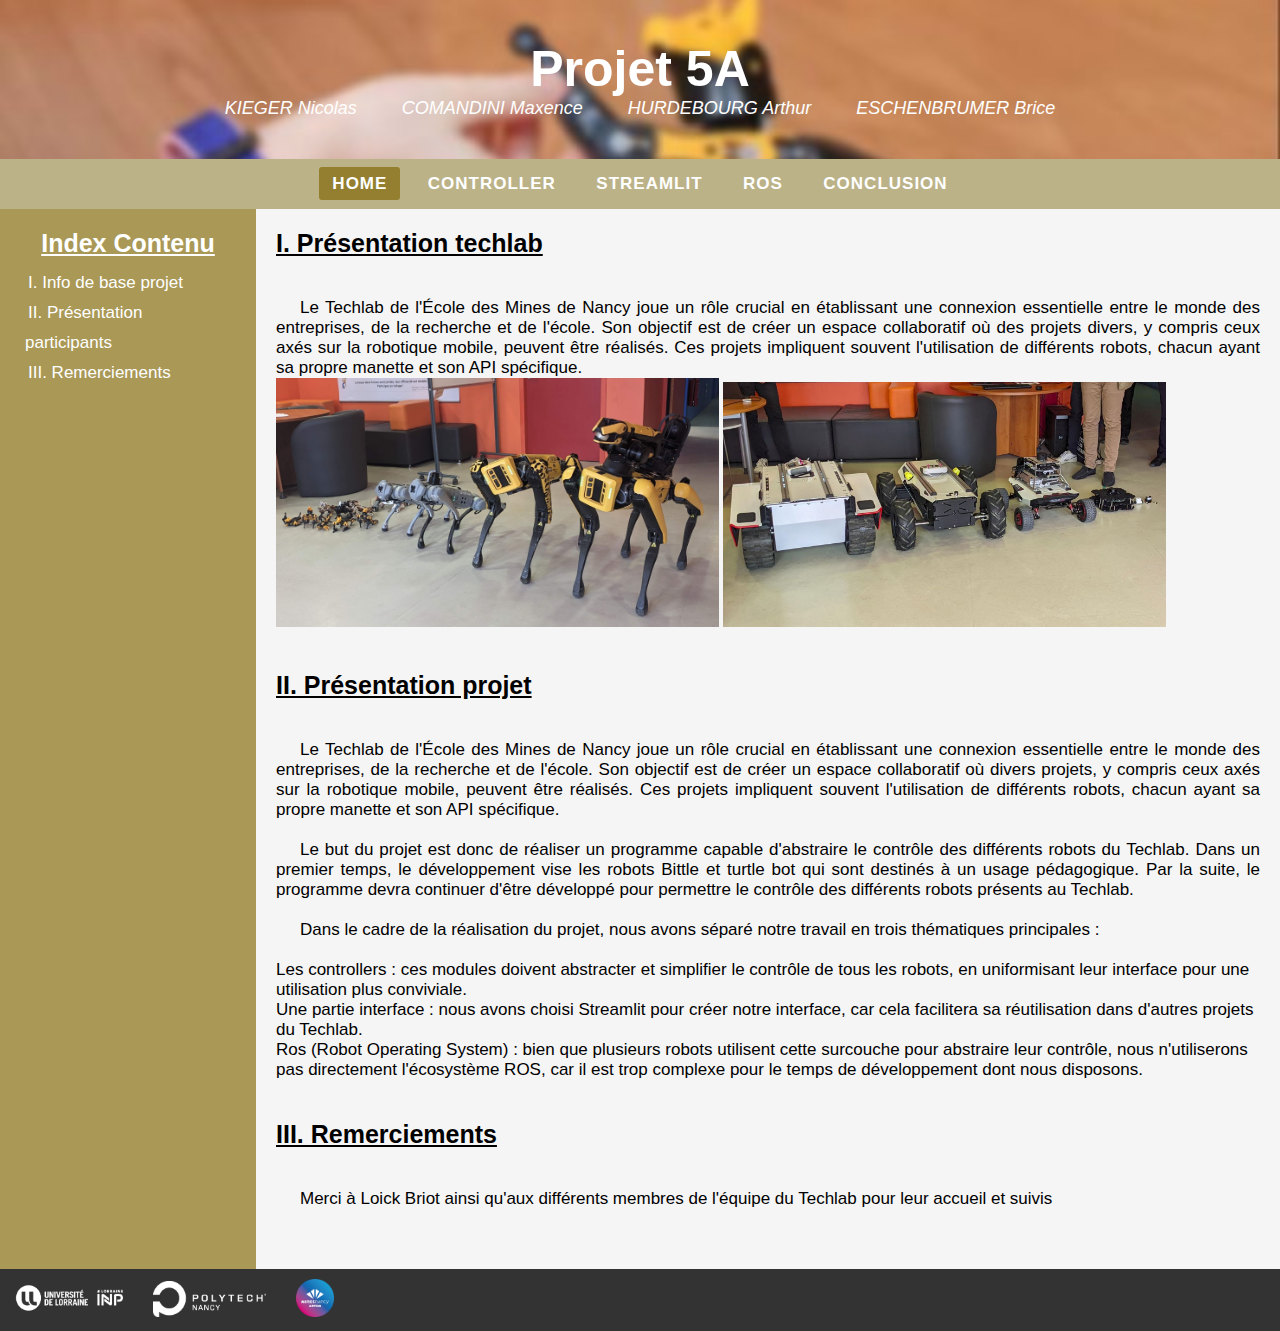
<file: index.html>
<!DOCTYPE html>
<html lang="fr">
<head>
    <meta charset="UTF-8">
    <title>Projet 5A</title>
    <meta name="viewport" content="width=device-width, initial-scale=1.0">
    <link rel="stylesheet" type="text/css" href="style.css"/>
    <link rel="icon" type="image/png" href="image/icone_page.png" />
</head>
<body>

    <header>
            <h1>Projet 5A</h1>

                <ul>
                    <li> KIEGER Nicolas</li>
                    <li> COMANDINI Maxence </li>
                    <li> HURDEBOURG Arthur </li>
                    <li> ESCHENBRUMER Brice </li>
                </ul>  
        <!-- <img class = "image" src="image/kebab-maxi.jpg" /> -->
        
    </header>

    <nav>
        <ul>
            <li><a class="active" href="index.html">Home</a></li>
            <li><a href="controller.html">Controller</a></li>
            <li><a href="streamlit.html">Streamlit</a></li>
            <li><a href="ros.html">ROS</a></li>
            <li><a href="conclusion.html">Conclusion</a></li>
        </ul>
    </nav>

    <section id="contenu-wrapper">
        <div id="index-contenu">
            <h2>Index Contenu</h2>
            <ul>
                <li><a href="#section1">I. Info de base projet</a></li>
                <li><a href="#section2">II. Présentation participants</a></li>
                <li><a href="#section3">III. Remerciements</a></li>
            </ul>
        </div>

        <div id="contenu">
            <div id="section1">
                <h2>I. Présentation techlab</h2>
                <p style='margin-left:18.0pt'><o:p>&nbsp;</o:p></p>
                <p style='margin-left:18.0pt'><o:p>&nbsp;</o:p></p>
                <p style='text-align:justify;text-indent:18.0pt'> Le Techlab de l'École des Mines de Nancy joue un rôle crucial en établissant une connexion essentielle entre le monde des entreprises, de la recherche et de l'école. Son objectif est de créer un espace collaboratif où des projets divers, y compris ceux axés sur la robotique mobile, peuvent être réalisés. Ces projets impliquent souvent l'utilisation de différents robots, chacun ayant sa propre manette et son API spécifique.
</p>
<style>
  .image_screen {
    display: inline-block;
    width: 45%; /* Vous pouvez ajuster la largeur selon vos besoins */
    height: auto;
</style>

<img class="image_screen" src="image/robots.jpg" />
<img class="image_screen" src="image/robots2.jpg" />

                <p style='margin-left:18.0pt'><o:p>&nbsp;</o:p></p>
                <p style='margin-left:18.0pt'><o:p>&nbsp;</o:p></p>
            </div>
            <div id="section2">
                <h2>II. Présentation projet</h2>
                <p style='margin-left:18.0pt'><o:p>&nbsp;</o:p></p>
                <p style='margin-left:18.0pt'><o:p>&nbsp;</o:p></p>
                <p style='text-align:justify;text-indent:18.0pt'> Le Techlab de l'École des Mines de Nancy joue un rôle crucial en établissant une connexion essentielle entre le monde des entreprises, de la recherche et de l'école. Son objectif est de créer un espace collaboratif où divers projets, y compris ceux axés sur la robotique mobile, peuvent être réalisés. Ces projets impliquent souvent l'utilisation de différents robots, chacun ayant sa propre manette et son API spécifique.</p>
<p style='margin-left:18.0pt'><o:p>&nbsp;</o:p></p>
<p style='text-align:justify;text-indent:18.0pt'>Le but du projet est donc de réaliser un programme capable d'abstraire le contrôle des différents robots du Techlab. Dans un premier temps, le développement vise les robots Bittle et turtle bot qui sont destinés à un usage pédagogique. Par la suite, le programme devra continuer d'être développé pour permettre le contrôle des différents robots présents au Techlab.</p>
<p style='margin-left:18.0pt'><o:p>&nbsp;</o:p></p>
<p style='text-align:justify;text-indent:18.0pt'>Dans le cadre de la réalisation du projet, nous avons séparé notre travail en trois thématiques principales :</p>
<p style='margin-left:18.0pt'><o:p>&nbsp;</o:p></p>
<ul>
  <li><p>Les controllers : ces modules doivent abstracter et simplifier le contrôle de tous les robots, en uniformisant leur interface pour une utilisation plus conviviale.</p></li>
  <li><p>Une partie interface : nous avons choisi Streamlit pour créer notre interface, car cela facilitera sa réutilisation dans d'autres projets du Techlab.</p></li>
  <li><p>Ros (Robot Operating System) : bien que plusieurs robots utilisent cette surcouche pour abstraire leur contrôle, nous n'utiliserons pas directement l'écosystème ROS, car il est trop complexe pour le temps de développement dont nous disposons.</p></li>
</ul>
            <p style='margin-left:18.0pt'><o:p>&nbsp;</o:p></p>
                <p style='margin-left:18.0pt'><o:p>&nbsp;</o:p></p>
            </div>
            <div id="section3">
                <h2>III. Remerciements</h2>
                <p style='margin-left:18.0pt'><o:p>&nbsp;</o:p></p>
                <p style='margin-left:18.0pt'><o:p>&nbsp;</o:p></p>
                <p style='text-align:justify;text-indent:18.0pt'> Merci à Loick Briot ainsi qu'aux différents membres de l'équipe du Techlab pour leur accueil et suivis</p>
                <p style='margin-left:18.0pt'><o:p>&nbsp;</o:p></p>
                <p style='margin-left:18.0pt'><o:p>&nbsp;</o:p></p>
            </div>
        </div>
    </section>

    <footer>
        <!-- Insérez vos logos ici -->
        <img class = "logo_UL" src="image/logo_UL.png" />
        <img class = "logo_polytech" src="image/logo_polytech.png" />
        <img class = "logo_mines" src="image/logo_mines_nancy.png" />
    </footer>

</body>
</html>
</file>
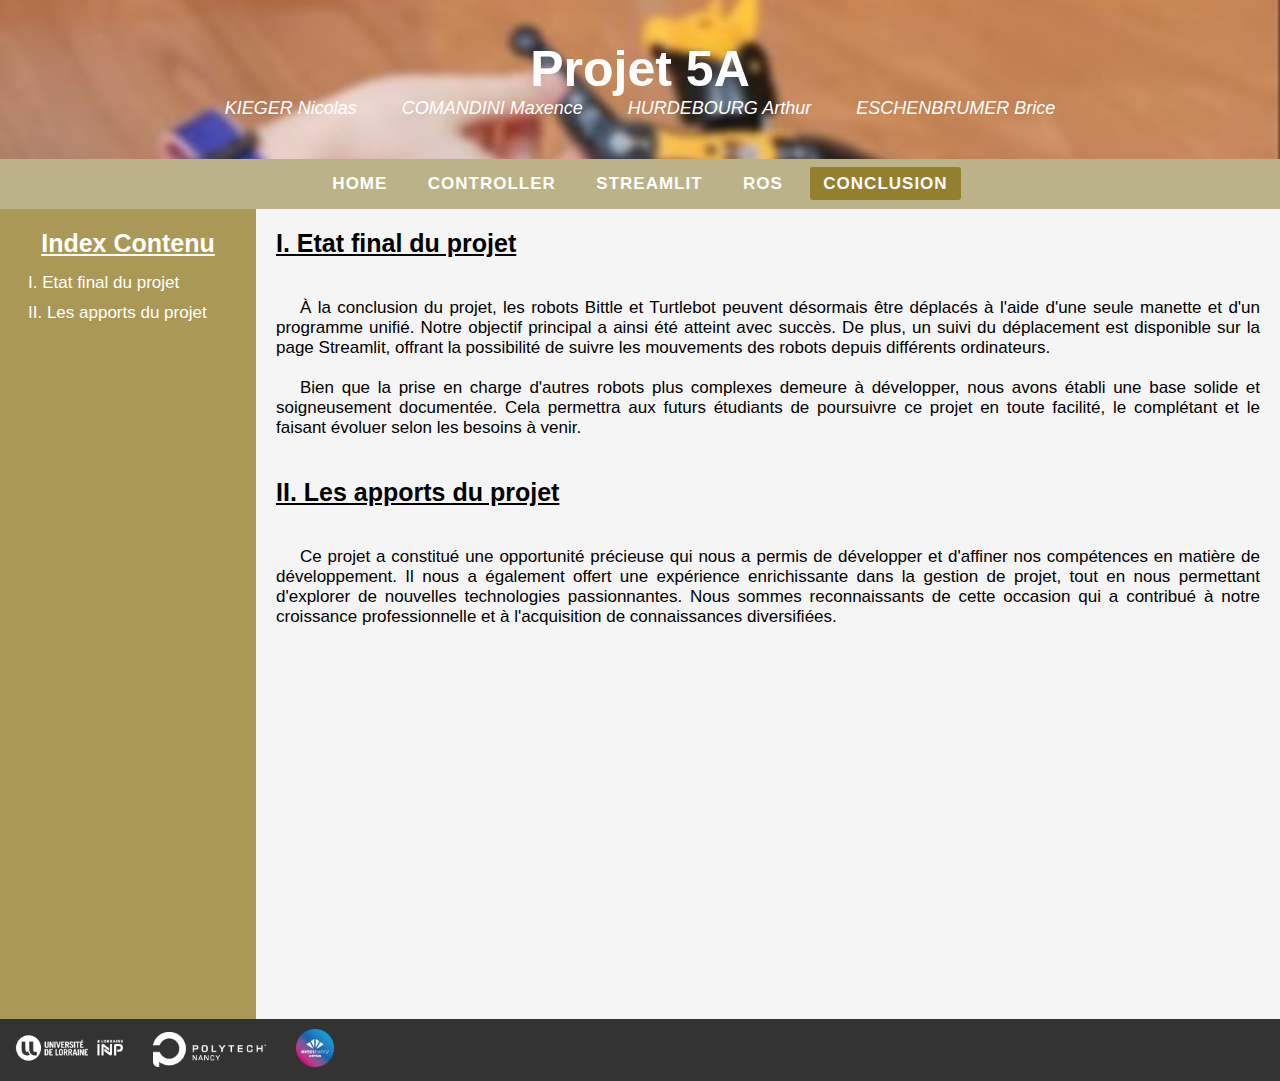
<file: conclusion.html>
<!DOCTYPE html>
<html lang="fr">
<head>
    <meta charset="UTF-8">
    <title>Projet 5A</title>
    <meta name="viewport" content="width=device-width, initial-scale=1.0">
    <link rel="stylesheet" type="text/css" href="style.css"/>
    <link rel="icon" type="image/png" href="image/icone_page.png" />
</head>
<body>

    <header>
            <h1>Projet 5A</h1>

                <ul>
                    <li> KIEGER Nicolas</li>
                    <li> COMANDINI Maxence </li>
                    <li> HURDEBOURG Arthur </li>
                    <li> ESCHENBRUMER Brice </li>
                </ul>  
        <!-- <img class = "image" src="image/kebab-maxi.jpg" /> -->
        
    </header>

    <nav>
        <ul>
            <li><a  href="index.html">Home</a></li>
            <li><a href="controller.html">Controller</a></li>
            <li><a href="streamlit.html">Streamlit</a></li>
            <li><a href="ros.html">ROS</a></li>
            <li><a class="active" href="conclusion.html">Conclusion</a></li>
        </ul>
    </nav>

    <section id="contenu-wrapper">
        <div id="index-contenu">
            <h2>Index Contenu</h2>
            <ul>
                <li><a href="#section1">I. Etat final du projet</a></li>
                <li><a href="#section2">II. Les apports du projet</a></li>
                
            </ul>
        </div>

        <div id="contenu">
            <div id="section1">
                <h2>I. Etat final du projet</h2>
                <p style='margin-left:18.0pt'><o:p>&nbsp;</o:p></p>
                <p style='margin-left:18.0pt'><o:p>&nbsp;</o:p></p>
                <p style='text-align:justify;text-indent:18.0pt'>  À la conclusion du projet, les robots Bittle et Turtlebot peuvent désormais être déplacés à l'aide d'une seule manette et d'un programme unifié. Notre objectif principal a ainsi été atteint avec succès. De plus, un suivi du déplacement est disponible sur la page Streamlit, offrant la possibilité de suivre les mouvements des robots depuis différents ordinateurs.
                </p>
<p style='margin-left:18.0pt'><o:p>&nbsp;</o:p></p>
<p style='text-align:justify;text-indent:18.0pt'>
Bien que la prise en charge d'autres robots plus complexes demeure à développer, nous avons établi une base solide et soigneusement documentée. Cela permettra aux futurs étudiants de poursuivre ce projet en toute facilité, le complétant et le faisant évoluer selon les besoins à venir.

</p>
<p style='margin-left:18.0pt'><o:p>&nbsp;</o:p></p>
                <p style='margin-left:18.0pt'><o:p>&nbsp;</o:p></p>
            </div>
            <div id="section2">
                <h2>II. Les apports du projet</h2>
                <p style='margin-left:18.0pt'><o:p>&nbsp;</o:p></p>
                <p style='margin-left:18.0pt'><o:p>&nbsp;</o:p></p>

                <p style='text-align:justify;text-indent:18.0pt'> Ce projet a constitué une opportunité précieuse qui nous a permis de développer et d'affiner nos compétences en matière de développement. Il nous a également offert une expérience enrichissante dans la gestion de projet, tout en nous permettant d'explorer de nouvelles technologies passionnantes. Nous sommes reconnaissants de cette occasion qui a contribué à notre croissance professionnelle et à l'acquisition de connaissances diversifiées. </p>
                <p style='margin-left:18.0pt'><o:p>&nbsp;</o:p></p>
                <p style='margin-left:18.0pt'><o:p>&nbsp;</o:p></p>
            </div>
            
        </div>
    </section>

    <footer>
        <!-- Insérez vos logos ici -->
        <img class = "logo_UL" src="image/logo_UL.png" />
        <img class = "logo_polytech" src="image/logo_polytech.png" />
        <img class = "logo_mines" src="image/logo_mines_nancy.png" />
    </footer>

</body>
</html>
</file>
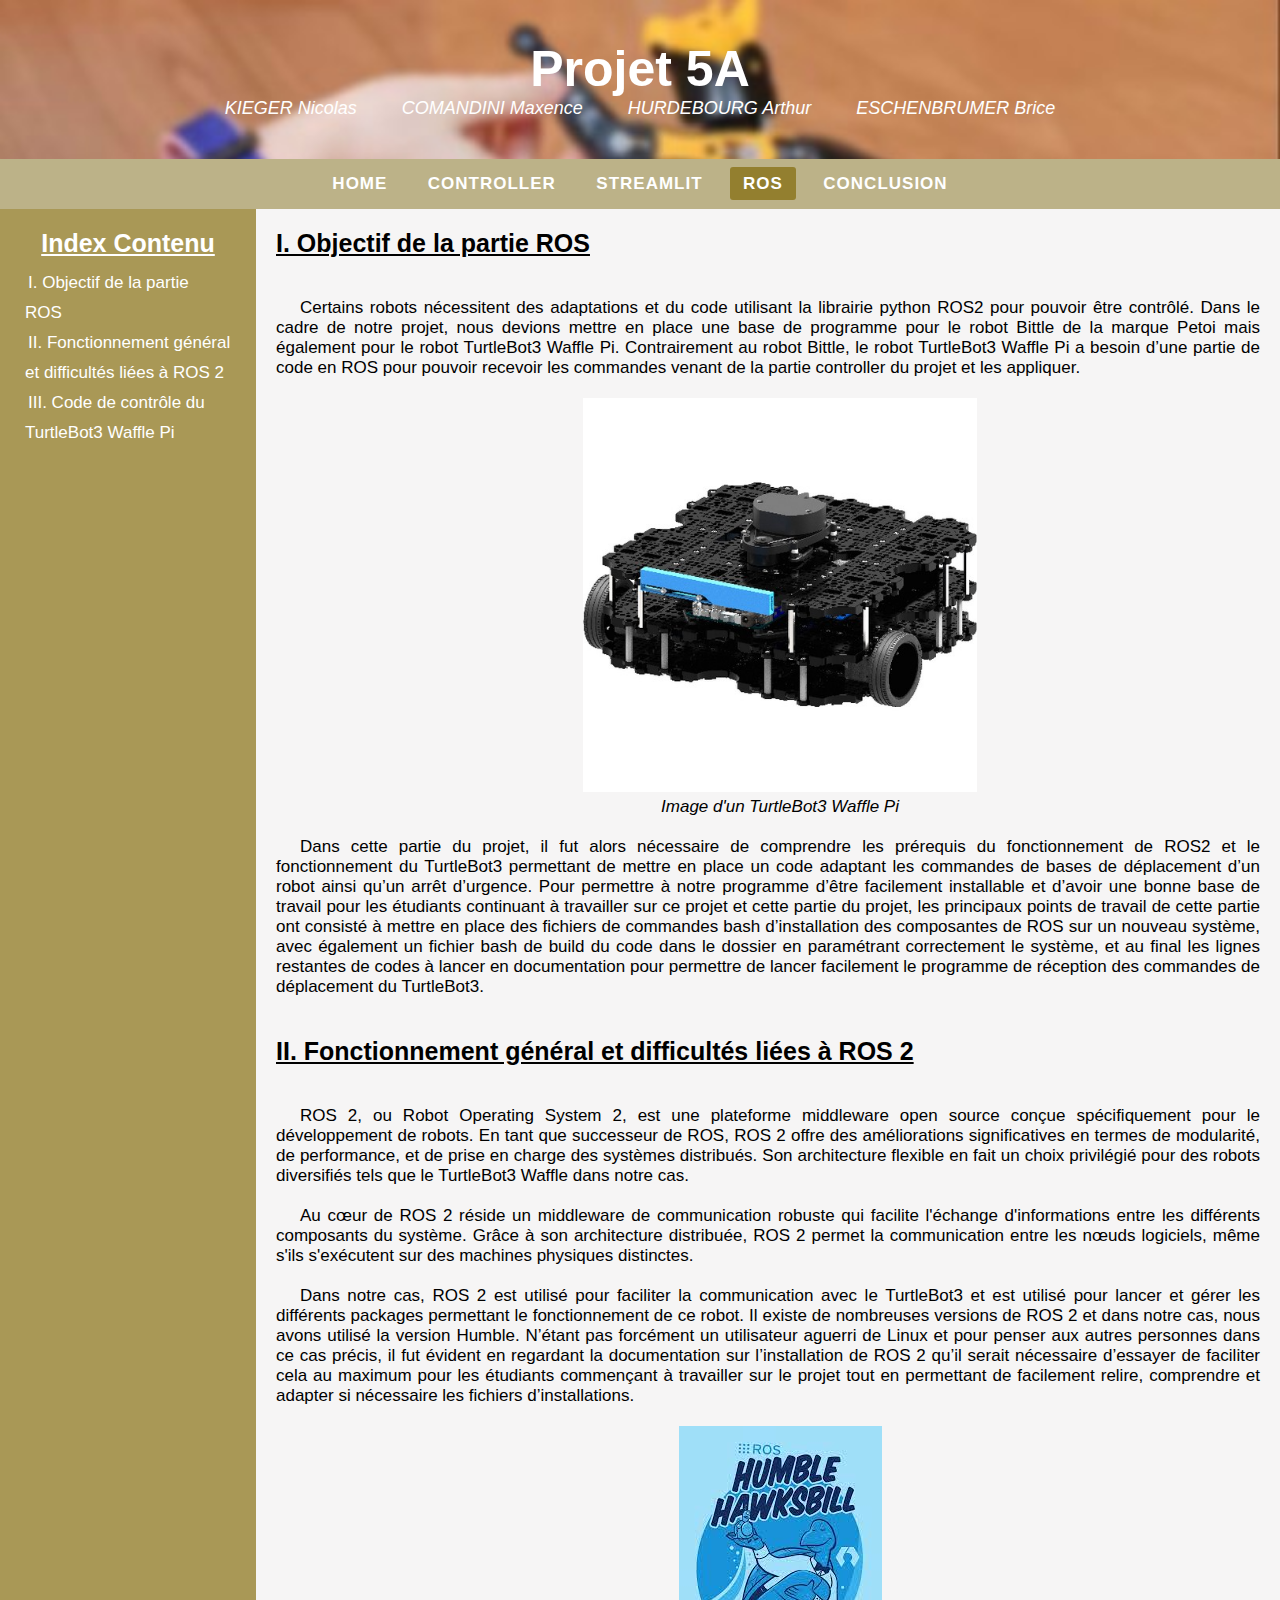
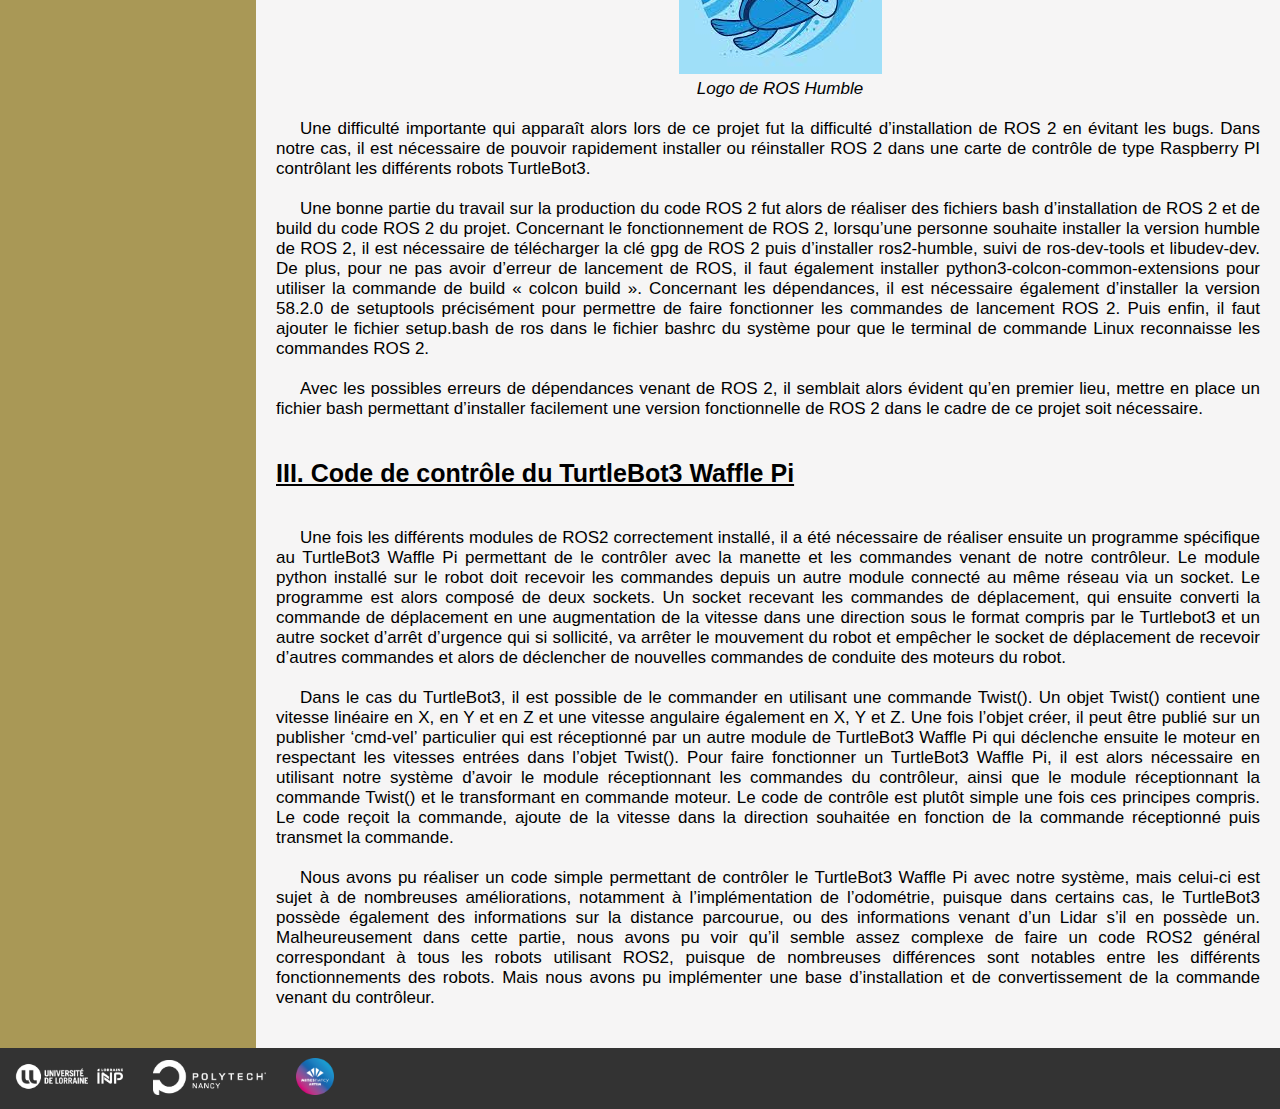
<file: ros.html>
<!DOCTYPE html>
<html lang="fr">
<head>
    <meta charset="UTF-8">
    <title>Projet 5A</title>
    <meta name="viewport" content="width=device-width, initial-scale=1.0">
    <link rel="stylesheet" type="text/css" href="style.css"/>
    <link rel="icon" type="image/png" href="image/icone_page.png" />
</head>
<body>

    <header>
            <h1>Projet 5A</h1>

                <ul>
                    <li> KIEGER Nicolas</li>
                    <li> COMANDINI Maxence </li>
                    <li> HURDEBOURG Arthur </li>
                    <li> ESCHENBRUMER Brice </li>
                </ul>  
        <!-- <img class = "image" src="image/kebab-maxi.jpg" /> -->
        
    </header>

    <nav>
        <ul>
            <li><a href="index.html">Home</a></li>
            <li><a href="controller.html">Controller</a></li>
            <li><a href="streamlit.html">Streamlit</a></li>
            <li><a class="active" href="ros.html">ROS</a></li>
            <li><a href="conclusion.html">Conclusion</a></li>
        </ul>
    </nav>

    <section id="contenu-wrapper">
        <div id="index-contenu">
            <h2>Index Contenu</h2>
            <ul>
                <li><a href="#section1">I. Objectif de la partie ROS</a></li>
                <li><a href="#section2">II. Fonctionnement général et difficultés liées à ROS 2</a></li>
                <li><a href="#section3">III. Code de contrôle du TurtleBot3 Waffle Pi</a></li>
            </ul>
        </div>

        <div id="contenu">
            <div id="section1">
                <h2>I. Objectif de la partie ROS</h2>
                <p style='margin-left:18.0pt'><o:p>&nbsp;</o:p></p>
                <p style='margin-left:18.0pt'><o:p>&nbsp;</o:p></p>
                <p style='text-align:justify;text-indent:18.0pt'>Certains robots nécessitent des adaptations et du code utilisant la librairie python ROS2 pour pouvoir être contrôlé. Dans le cadre de notre projet, nous devions mettre en place une base de programme pour le robot Bittle de la marque Petoi mais également pour le robot TurtleBot3 Waffle Pi. Contrairement au robot Bittle, le robot TurtleBot3 Waffle Pi a besoin d’une partie de code en ROS pour pouvoir recevoir les commandes venant de la partie controller du projet et les appliquer.</p>
                <p style='margin-left:18.0pt'><o:p>&nbsp;</o:p></p>
                <p align=center style='text-align:center;text-indent:18.0pt'> 
                    <img class="image" src="image/ROS_img_1_turtlebot3WafflePi.jpg" />
                </p>
                <p align=center style='text-align:center;text-indent:18.0pt'><i>Image d'un TurtleBot3 Waffle Pi</i></p>
                <p style='margin-left:18.0pt'><o:p>&nbsp;</o:p></p>
                <p style='text-align:justify;text-indent:18.0pt'>Dans cette partie du projet, il fut alors nécessaire de comprendre les prérequis du fonctionnement de ROS2 et le fonctionnement du TurtleBot3 permettant de mettre en place un code adaptant les commandes de bases de déplacement d’un robot ainsi qu’un arrêt d’urgence. Pour permettre à notre programme d’être facilement installable et d’avoir une bonne base de travail pour les étudiants continuant à travailler sur ce projet et cette partie du projet, les principaux points de travail de cette partie ont consisté à mettre en place des fichiers de commandes bash d’installation des composantes de ROS sur un nouveau système, avec également un fichier bash de build du code dans le dossier en paramétrant correctement le système, et au final les lignes restantes de codes à lancer en documentation pour permettre de lancer facilement le programme de réception des commandes de déplacement du TurtleBot3.</p>
                <p style='margin-left:18.0pt'><o:p>&nbsp;</o:p></p>
                <p style='margin-left:18.0pt'><o:p>&nbsp;</o:p></p>
            </div>
            <div id="section2">
                <h2>II. Fonctionnement général et difficultés liées à ROS 2</h2>
                <p style='margin-left:18.0pt'><o:p>&nbsp;</o:p></p>
                <p style='margin-left:18.0pt'><o:p>&nbsp;</o:p></p>
                <p style='text-align:justify;text-indent:18.0pt'>ROS 2, ou Robot Operating System 2, est une plateforme middleware open source conçue spécifiquement pour le développement de robots. En tant que successeur de ROS, ROS 2 offre des améliorations significatives en termes de modularité, de performance, et de prise en charge des systèmes distribués. Son architecture flexible en fait un choix privilégié pour des robots diversifiés tels que le TurtleBot3 Waffle dans notre cas.</p>
                <p style='margin-left:18.0pt'><o:p>&nbsp;</o:p></p>
                <p style='text-align:justify;text-indent:18.0pt'>Au cœur de ROS 2 réside un middleware de communication robuste qui facilite l'échange d'informations entre les différents composants du système. Grâce à son architecture distribuée, ROS 2 permet la communication entre les nœuds logiciels, même s'ils s'exécutent sur des machines physiques distinctes.</p>
                <p style='margin-left:18.0pt'><o:p>&nbsp;</o:p></p>
                <p style='text-align:justify;text-indent:18.0pt'>Dans notre cas, ROS 2 est utilisé pour faciliter la communication avec le TurtleBot3 et est utilisé pour lancer et gérer les différents packages permettant le fonctionnement de ce robot. Il existe de nombreuses versions de ROS 2 et dans notre cas, nous avons utilisé la version Humble. N’étant pas forcément un utilisateur aguerri de Linux et pour penser aux autres personnes dans ce cas précis, il fut évident en regardant la documentation sur l’installation de ROS 2 qu’il serait nécessaire d’essayer de faciliter cela au maximum pour les étudiants commençant à travailler sur le projet tout en permettant de facilement relire, comprendre et adapter si nécessaire les fichiers d’installations.</p>
                <p style='margin-left:18.0pt'><o:p>&nbsp;</o:p></p>
                <p align=center style='text-align:center;text-indent:18.0pt'> 
                    <img class="image" src="image/ROS_img_2_roshumble.jpg" />
                </p>
                <p align=center style='text-align:center;text-indent:18.0pt'><i>Logo de ROS Humble</i></p>
                <p style='margin-left:18.0pt'><o:p>&nbsp;</o:p></p>
                <p style='text-align:justify;text-indent:18.0pt'>Une difficulté importante qui apparaît alors lors de ce projet fut la difficulté d’installation de ROS 2 en évitant les bugs. Dans notre cas, il est nécessaire de pouvoir rapidement installer ou réinstaller ROS 2 dans une carte de contrôle de type Raspberry PI contrôlant les différents robots TurtleBot3.</p>
                <p style='margin-left:18.0pt'><o:p>&nbsp;</o:p></p>
                <p style='text-align:justify;text-indent:18.0pt'>Une bonne partie du travail sur la production du code ROS 2 fut alors de réaliser des fichiers bash d’installation de ROS 2 et de build du code ROS 2 du projet. Concernant le fonctionnement de ROS 2, lorsqu’une personne souhaite installer la version humble de ROS 2, il est nécessaire de télécharger la clé gpg de ROS 2 puis d’installer ros2-humble, suivi de ros-dev-tools et libudev-dev. De plus, pour ne pas avoir d’erreur de lancement de ROS, il faut également installer python3-colcon-common-extensions pour utiliser la commande de build « colcon build ». Concernant les dépendances, il est nécessaire également d’installer la version 58.2.0 de setuptools précisément pour permettre de faire fonctionner les commandes de lancement ROS 2. Puis enfin, il faut ajouter le fichier setup.bash de ros dans le fichier bashrc du système pour que le terminal de commande Linux reconnaisse les commandes ROS 2.</p>
                <p style='margin-left:18.0pt'><o:p>&nbsp;</o:p></p>
                <p style='text-align:justify;text-indent:18.0pt'>Avec les possibles erreurs de dépendances venant de ROS 2, il semblait alors évident qu’en premier lieu, mettre en place un fichier bash permettant d’installer facilement une version fonctionnelle de ROS 2 dans le cadre de ce projet soit nécessaire.</p>
                <p style='margin-left:18.0pt'><o:p>&nbsp;</o:p></p>
                <p style='margin-left:18.0pt'><o:p>&nbsp;</o:p></p>
            </div>
            <div id="section3">
                <h2>III. Code de contrôle du TurtleBot3 Waffle Pi</h2>
                <p style='margin-left:18.0pt'><o:p>&nbsp;</o:p></p>
                <p style='margin-left:18.0pt'><o:p>&nbsp;</o:p></p>
                <p style='text-align:justify;text-indent:18.0pt'>Une fois les différents modules de ROS2 correctement installé, il a été nécessaire de réaliser ensuite un programme spécifique au TurtleBot3 Waffle Pi permettant de le contrôler avec la manette et les commandes venant de notre contrôleur. Le module python installé sur le robot doit recevoir les commandes depuis un autre module connecté au même réseau via un socket. Le programme est alors composé de deux sockets. Un socket recevant les commandes de déplacement, qui ensuite converti la commande de déplacement en une augmentation de la vitesse dans une direction sous le format compris par le Turtlebot3 et un autre socket d’arrêt d’urgence qui si sollicité, va arrêter le mouvement du robot et empêcher le socket de déplacement de recevoir d’autres commandes et alors de déclencher de nouvelles commandes de conduite des moteurs du robot.</p>
                <p style='margin-left:18.0pt'><o:p>&nbsp;</o:p></p>
                <p style='text-align:justify;text-indent:18.0pt'>Dans le cas du TurtleBot3, il est possible de le commander en utilisant une commande Twist(). Un objet Twist() contient une vitesse linéaire en X, en Y et en Z et une vitesse angulaire également en X, Y et Z. Une fois l’objet créer, il peut être publié sur un publisher ‘cmd-vel’ particulier qui est réceptionné par un autre module de TurtleBot3 Waffle Pi qui déclenche ensuite le moteur en respectant les vitesses entrées dans l’objet Twist(). Pour faire fonctionner un TurtleBot3 Waffle Pi, il est alors nécessaire en utilisant notre système d’avoir le module réceptionnant les commandes du contrôleur, ainsi que le module réceptionnant la commande Twist() et le transformant en commande moteur. Le code de contrôle est plutôt simple une fois ces principes compris. Le code reçoit la commande, ajoute de la vitesse dans la direction souhaitée en fonction de la commande réceptionné puis transmet la commande.</p>
                <p style='margin-left:18.0pt'><o:p>&nbsp;</o:p></p>
                <p style='text-align:justify;text-indent:18.0pt'>Nous avons pu réaliser un code simple permettant de contrôler le TurtleBot3 Waffle Pi avec notre système, mais celui-ci est sujet à de nombreuses améliorations, notamment à l’implémentation de l’odométrie, puisque dans certains cas, le TurtleBot3 possède également des informations sur la distance parcourue, ou des informations venant d’un Lidar s’il en possède un. Malheureusement dans cette partie, nous avons pu voir qu’il semble assez complexe de faire un code ROS2 général correspondant à tous les robots utilisant ROS2, puisque de nombreuses différences sont notables entre les différents fonctionnements des robots. Mais nous avons pu implémenter une base d’installation et de convertissement de la commande venant du contrôleur.</p>
                <p style='margin-left:18.0pt'><o:p>&nbsp;</o:p></p>
            </div>
        </div>
    </section>

    <footer>
        <!-- Insérez vos logos ici -->
        <img class = "logo_UL" src="image/logo_UL.png" />
        <img class = "logo_polytech" src="image/logo_polytech.png" />
        <img class = "logo_mines" src="image/logo_mines_nancy.png" />
    </footer>

</body>
</html>
</file>
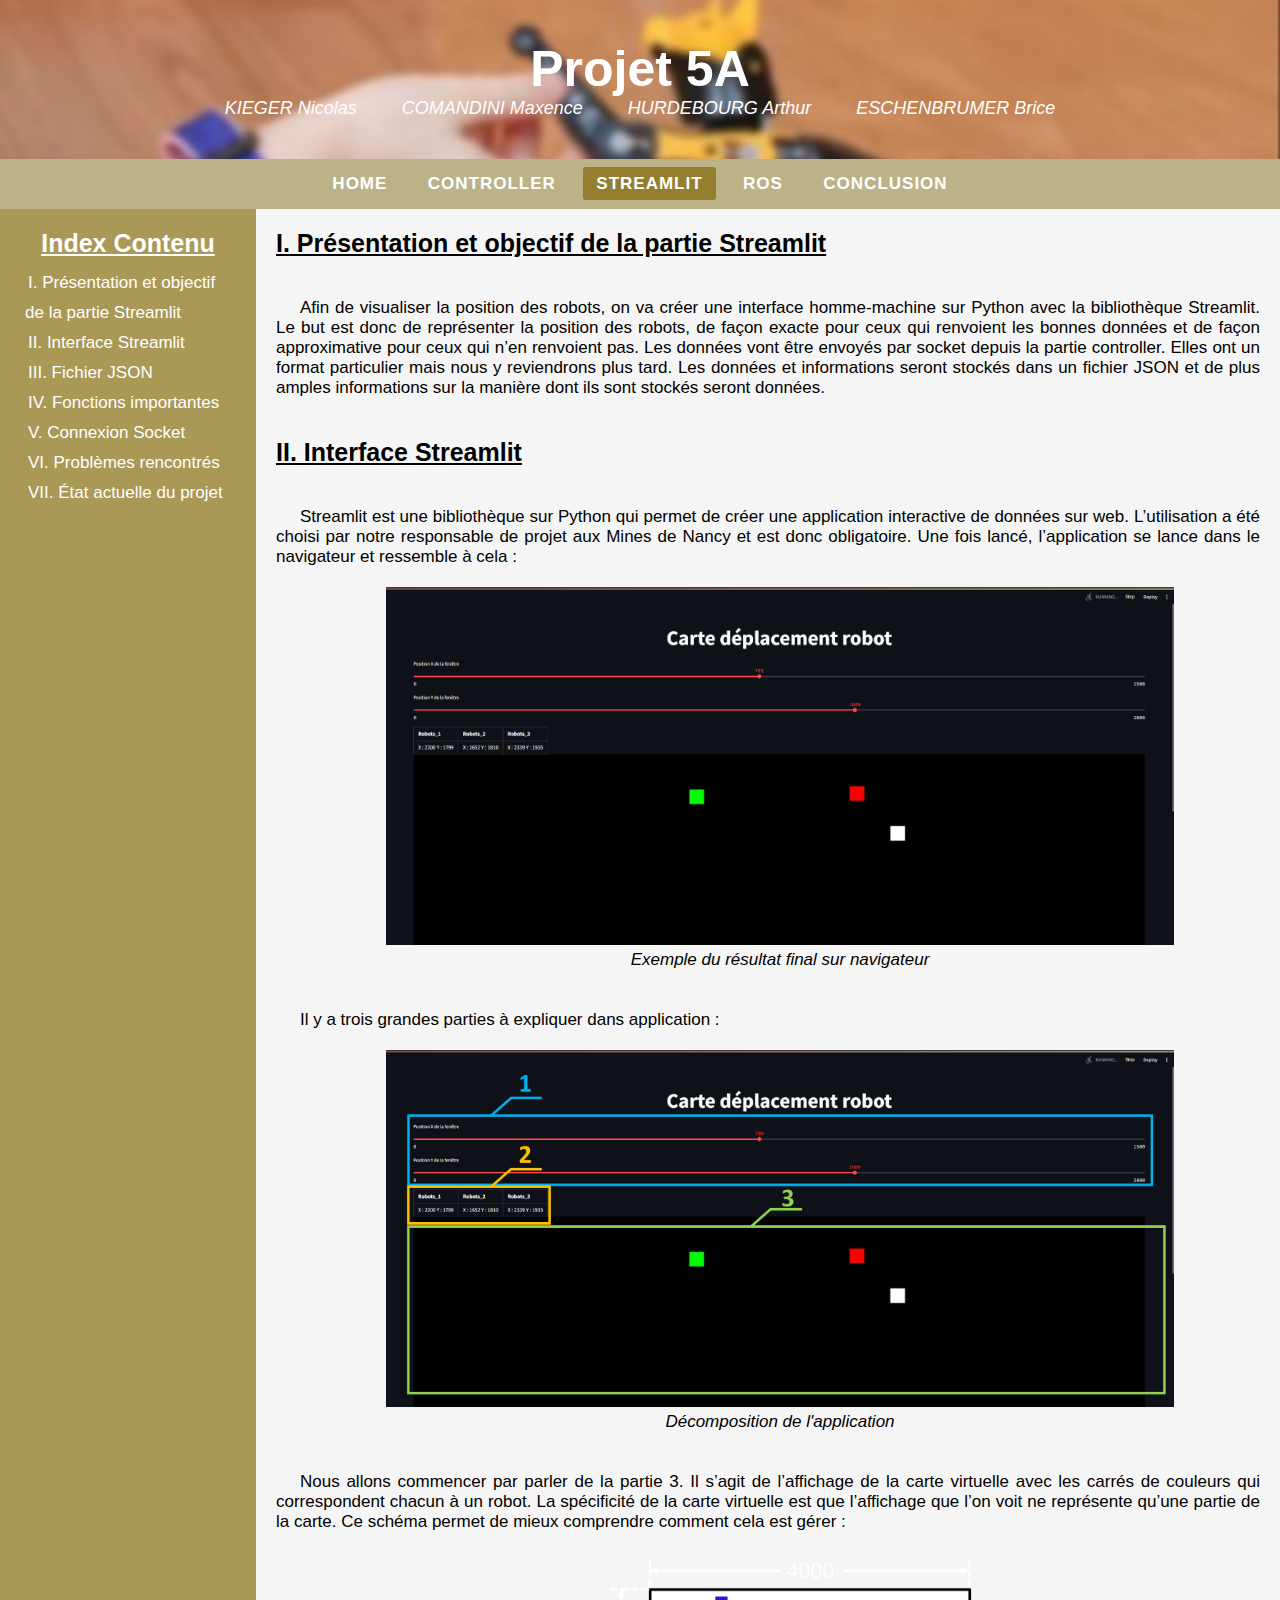
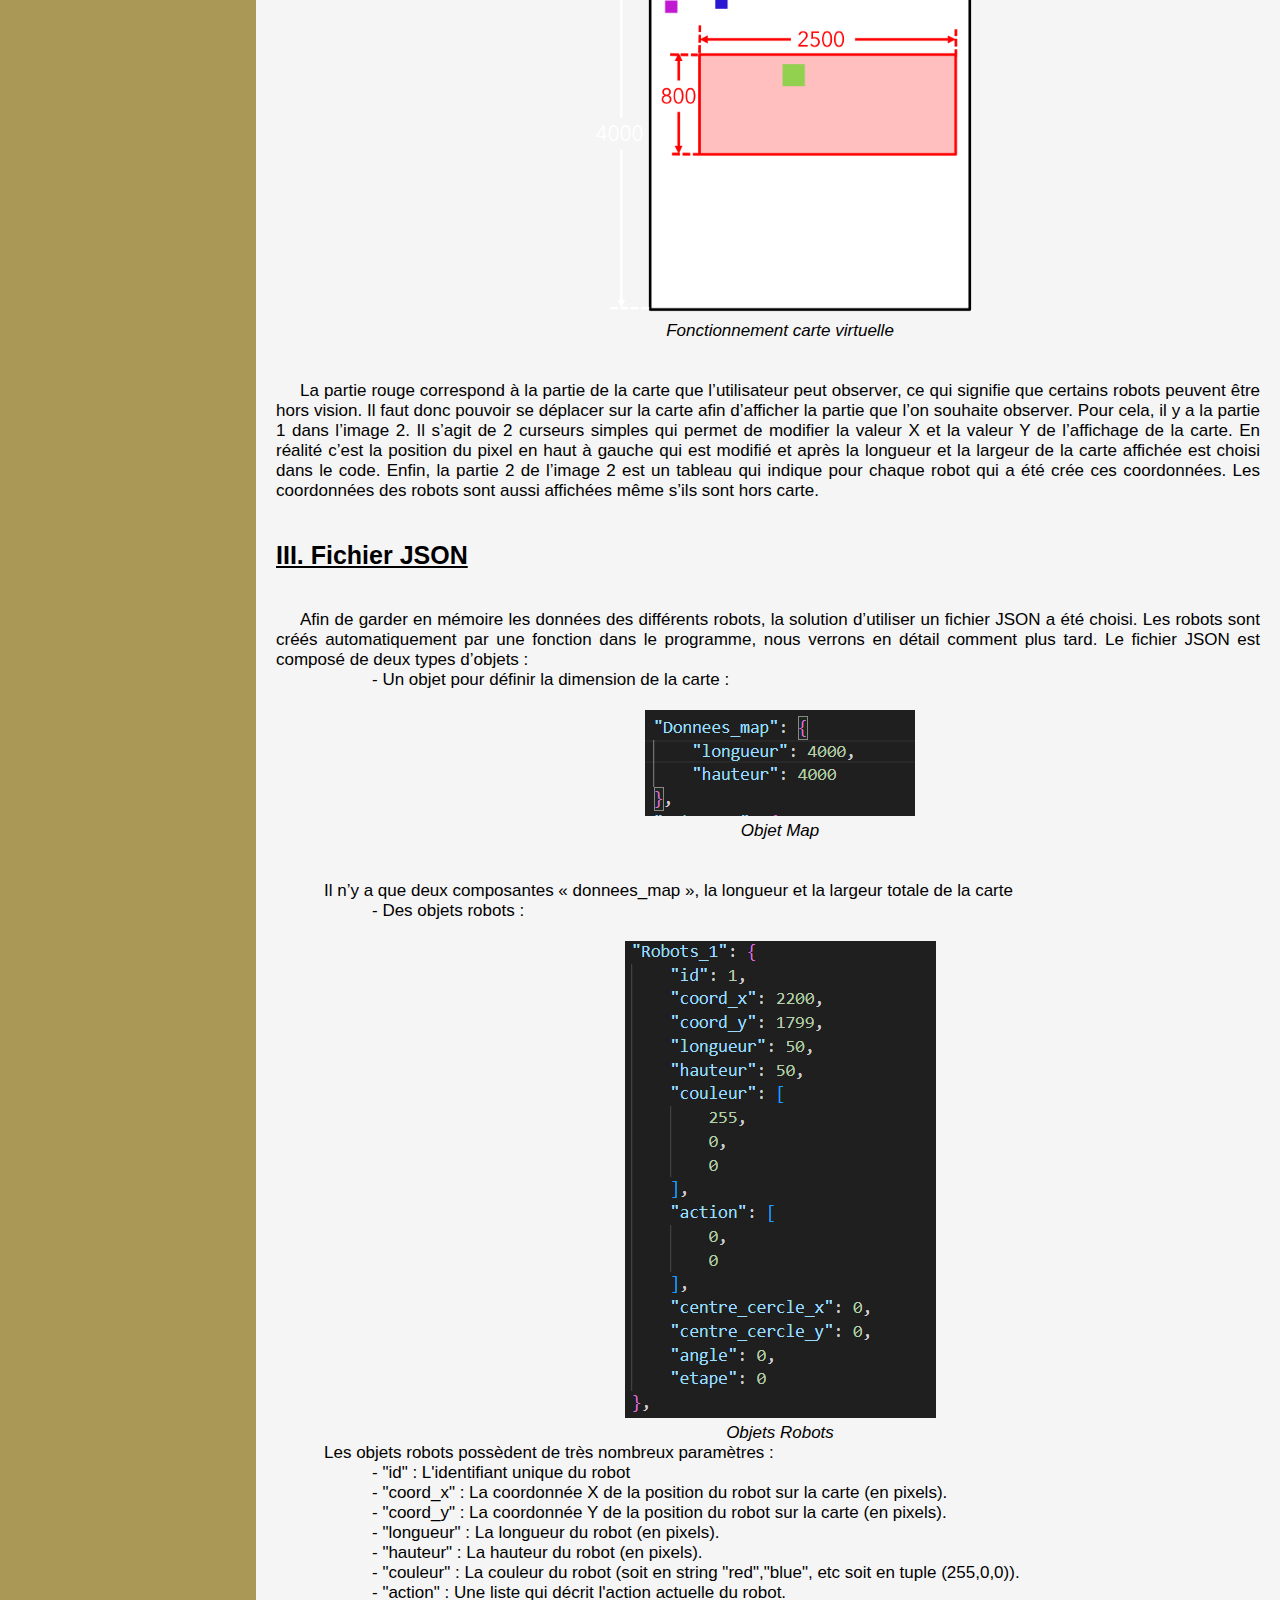
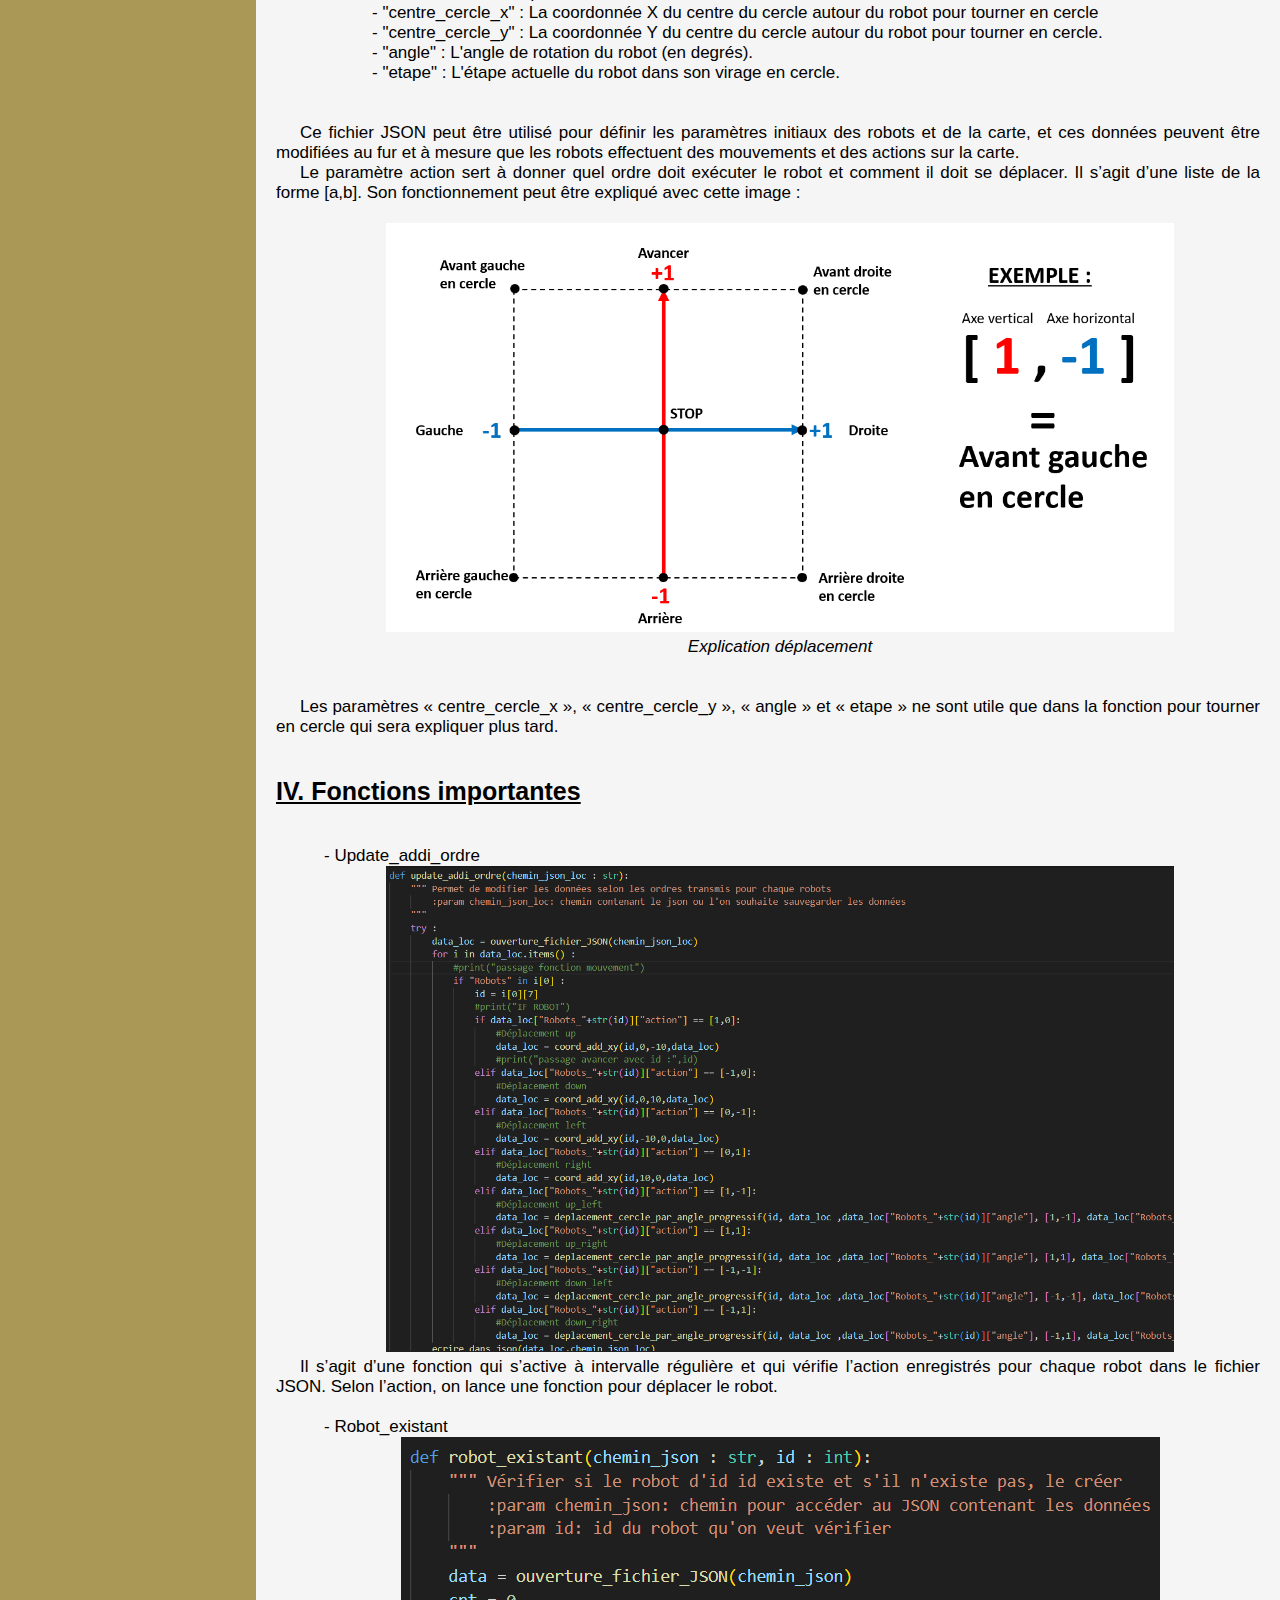
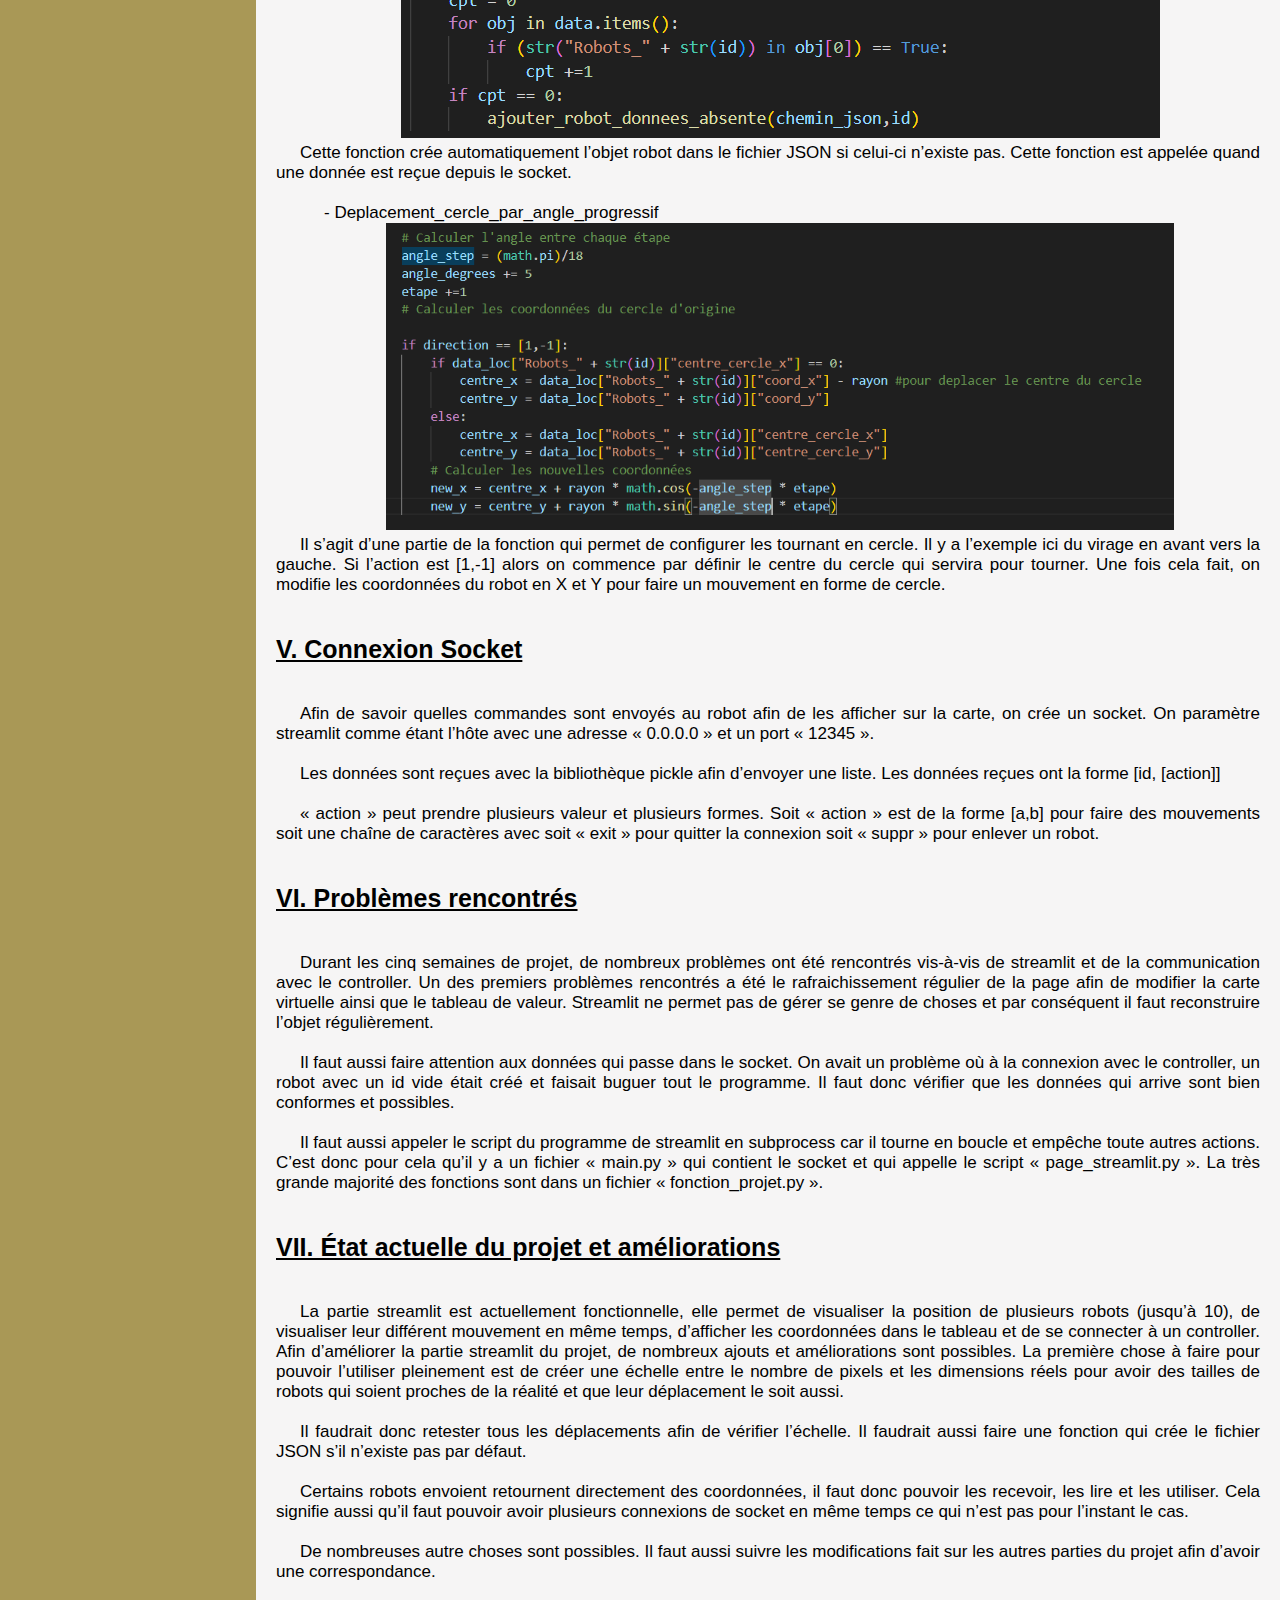
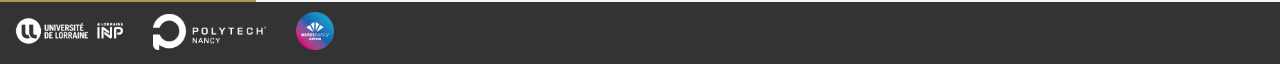
<file: streamlit.html>
<!DOCTYPE html>
<html lang="fr">
<head>
    <meta charset="UTF-8">
    <title>Projet 5A</title>
    <meta name="viewport" content="width=device-width, initial-scale=1.0">
    <link rel="stylesheet" type="text/css" href="style.css"/>
    <link rel="icon" type="image/png" href="image/icone_page.png" />
</head>
<body>

    <header>
            <h1>Projet 5A</h1>

                <ul>
                    <li> KIEGER Nicolas</li>
                    <li> COMANDINI Maxence </li>
                    <li> HURDEBOURG Arthur </li>
                    <li> ESCHENBRUMER Brice </li>
                </ul>  
        <!-- <img class = "image" src="image/kebab-maxi.jpg" /> -->
        
    </header>

    <nav>
        <ul>
            <li><a  href="index.html">Home</a></li>
            <li><a href="controller.html">Controller</a></li>
            <li><a class="active" href="streamlit.html">Streamlit</a></li>
            <li><a href="ros.html">ROS</a></li>
            <li><a href="conclusion.html">Conclusion</a></li>
        </ul>
    </nav>

    <section id="contenu-wrapper">
        <div id="index-contenu">
            <h2>Index Contenu</h2>
            <ul>
                <li><a href="#section1">I. Présentation et objectif de la partie Streamlit</a></li>
                <li><a href="#section2">II. Interface Streamlit</a></li>
                <li><a href="#section3">III. Fichier JSON</a></li>
                <li><a href="#section4">IV. Fonctions importantes</a></li>
                <li><a href="#section5">V. Connexion Socket</a></li>
                <li><a href="#section6">VI. Problèmes rencontrés</a></li>
                <li><a href="#section7">VII. État actuelle du projet</a></li>
            </ul>
        </div>

        <div id="contenu">
            <div id="section1">
                <h2>I. Présentation et objectif de la partie Streamlit</h2>
                <p style='margin-left:18.0pt'><o:p>&nbsp;</o:p></p>
                <p style='margin-left:18.0pt'><o:p>&nbsp;</o:p></p>
                <p style='text-align:justify;text-indent:18.0pt'>
                    Afin de visualiser la position des robots, on va créer une interface homme-machine sur Python avec la bibliothèque Streamlit. Le but est donc de représenter la position des robots, de façon exacte pour ceux qui renvoient les bonnes données et de façon approximative pour ceux qui n’en renvoient pas.
                    Les données vont être envoyés par socket depuis la partie controller. Elles ont un format particulier mais nous y reviendrons plus tard. Les données et informations seront stockés dans un fichier JSON et de plus amples informations sur la manière dont ils sont stockés seront données.                    
                </p>
                <p style='margin-left:18.0pt'><o:p>&nbsp;</o:p></p>
                <p style='margin-left:18.0pt'><o:p>&nbsp;</o:p></p>
            
            </div>
            <div id="section2">
                <h2>II. Interface Streamlit</h2>
                <p style='margin-left:18.0pt'><o:p>&nbsp;</o:p></p>
                <p style='margin-left:18.0pt'><o:p>&nbsp;</o:p></p>
                <p style='text-align:justify;text-indent:18.0pt'>
                    Streamlit est une bibliothèque sur Python qui permet de créer une application interactive de données sur web. L’utilisation a été choisi par notre responsable de projet aux Mines de Nancy et est donc obligatoire. Une fois lancé, l’application se lance dans le navigateur et ressemble à cela :    
                </p>
                <p style='margin-left:18.0pt'><o:p>&nbsp;</o:p></p>
                <p align=center style='text-align:center;text-indent:18.0pt'> 
                    <img class="image_screen" src="image/streamlit/img_1.png" />
                </p>
                <p align=center style='text-align:center;text-indent:18.0pt'><i>Exemple du résultat final sur navigateur</i></p>
                <p style='margin-left:18.0pt'><o:p>&nbsp;</o:p></p>
                <p style='margin-left:18.0pt'><o:p>&nbsp;</o:p></p>
                <p style='text-align:justify;text-indent:18.0pt'>
                    Il y a trois grandes parties à expliquer dans application :
                </p>
                <p style='margin-left:18.0pt'><o:p>&nbsp;</o:p></p>
                <p align=center style='text-align:center;text-indent:18.0pt'> 
                    <img class="image_screen" src="image/streamlit/img_2.png"/>
                </p>
                <p align=center style='text-align:center;text-indent:18.0pt'><i>Décomposition de l'application</i></p>

                <p style='margin-left:18.0pt'><o:p>&nbsp;</o:p></p>
                <p style='margin-left:18.0pt'><o:p>&nbsp;</o:p></p>
                <p style='text-align:justify;text-indent:18.0pt'>
                    Nous allons commencer par parler de la partie 3. Il s’agit de l’affichage de la carte virtuelle avec les carrés de couleurs qui correspondent chacun à un robot. La spécificité de la carte virtuelle est que l’affichage que l’on voit ne représente qu’une partie de la carte. Ce schéma permet de mieux comprendre comment cela est gérer :
                </p>
                <p style='margin-left:18.0pt'><o:p>&nbsp;</o:p></p>
                <p align=center style='text-align:center;text-indent:18.0pt'> 
                    <img class="image" src="image/streamlit/img_3.png"/>
                </p>
                <p align=center style='text-align:center;text-indent:18.0pt'><i>Fonctionnement carte virtuelle</i></p>
                
                <p style='margin-left:18.0pt'><o:p>&nbsp;</o:p></p>
                <p style='margin-left:18.0pt'><o:p>&nbsp;</o:p></p>
                <p style='text-align:justify;text-indent:18.0pt'>
                    La partie rouge correspond à la partie de la carte que l’utilisateur peut observer, ce qui signifie que certains robots peuvent être hors vision. Il faut donc pouvoir se déplacer sur la carte afin d’afficher la partie que l’on souhaite observer.
Pour cela, il y a la partie 1 dans l’image 2. Il s’agit de 2 curseurs simples qui permet de modifier la valeur X et la valeur Y de l’affichage de la carte. En réalité c’est la position du pixel en haut à gauche qui est modifié et après la longueur et la largeur de la carte affichée est choisi dans le code.
Enfin, la partie 2 de l’image 2 est un tableau qui indique pour chaque robot qui a été crée ces coordonnées. Les coordonnées des robots sont aussi affichées même s’ils sont hors carte.
    
                </p>
                <p style='margin-left:18.0pt'><o:p>&nbsp;</o:p></p>
                <p style='margin-left:18.0pt'><o:p>&nbsp;</o:p></p>
            </div>
            <div id="section3">
                <h2>III. Fichier JSON</h2>
                <p style='margin-left:18.0pt'><o:p>&nbsp;</o:p></p>
                <p style='margin-left:18.0pt'><o:p>&nbsp;</o:p></p>
                <p style='text-align:justify;text-indent:18.0pt'>
                    Afin de garder en mémoire les données des différents robots, la solution d’utiliser un fichier JSON a été choisi. 
Les robots sont créés automatiquement par une fonction dans le programme, nous verrons en détail comment plus tard.
Le fichier JSON est composé de deux types d’objets :
                </p>
                <p style='text-align:justify;text-indent:72.0pt'>-	Un objet pour définir la dimension de la carte :</p>
                <p style='margin-left:18.0pt'><o:p>&nbsp;</o:p></p>
                <p align=center style='text-align:center;text-indent:18.0pt'> 
                    <img class="image_screen" src="image/streamlit/img_4.png" />
                </p>
                <p align=center style='text-align:center;text-indent:18.0pt'><i>Objet Map</i></p>
                <p style='margin-left:18.0pt'><o:p>&nbsp;</o:p></p>
                <p style='margin-left:18.0pt'><o:p>&nbsp;</o:p></p>
                <p style='text-align:justify;text-indent:36.0pt'>
                    Il n’y a que deux composantes « donnees_map », la longueur et la largeur totale de la carte
                </p>
                <p style='text-align:justify;text-indent:72.0pt'>-	Des objets robots :</p>
                <p style='margin-left:18.0pt'><o:p>&nbsp;</o:p></p>
                <p align=center style='text-align:center;text-indent:18.0pt'> 
                    <img class="image" src="image/streamlit/img_5.png"/>
                </p>
                <p align=center style='text-align:center;text-indent:18.0pt'><i>Objets Robots</i></p>
                
                <p style='text-align:justify;text-indent:36.0pt'>
                    Les objets robots possèdent de très nombreux paramètres :
                </p>

                <p style='text-align:justify;text-indent:72.0pt'>- "id" : L'identifiant unique du robot </p>
                <p style='text-align:justify;text-indent:72.0pt'>- "coord_x" : La coordonnée X de la position du robot sur la carte (en pixels).</p>
                <p style='text-align:justify;text-indent:72.0pt'>- "coord_y" : La coordonnée Y de la position du robot sur la carte (en pixels).</p>
                <p style='text-align:justify;text-indent:72.0pt'>- "longueur" : La longueur du robot (en pixels).</p>
                <p style='text-align:justify;text-indent:72.0pt'>- "hauteur" : La hauteur du robot (en pixels).</p>
                <p style='text-align:justify;text-indent:72.0pt'>- "couleur" : La couleur du robot (soit en string "red","blue", etc soit en tuple (255,0,0)).</p>
                <p style='text-align:justify;text-indent:72.0pt'>- "action" : Une liste qui décrit l'action actuelle du robot.</p>
                <p style='text-align:justify;text-indent:72.0pt'>- "centre_cercle_x" : La coordonnée X du centre du cercle autour du robot pour tourner en cercle</p>
                <p style='text-align:justify;text-indent:72.0pt'>- "centre_cercle_y" : La coordonnée Y du centre du cercle autour du robot pour tourner en cercle.</p>
                <p style='text-align:justify;text-indent:72.0pt'>- "angle" : L'angle de rotation du robot (en degrés).</p>
                <p style='text-align:justify;text-indent:72.0pt'>- "etape" : L'étape actuelle du robot dans son virage en cercle.</p>

                <p style='margin-left:18.0pt'><o:p>&nbsp;</o:p></p>
                <p style='margin-left:18.0pt'><o:p>&nbsp;</o:p></p>
                <p style='text-align:justify;text-indent:18.0pt'>
                    Ce fichier JSON peut être utilisé pour définir les paramètres initiaux des robots et de la carte, et ces données peuvent être modifiées au fur et à mesure que les robots effectuent des mouvements et des actions sur la carte.
                </p>
                <p style='text-align:justify;text-indent:18.0pt'>
                    Le paramètre action sert à donner quel ordre doit exécuter le robot et comment il doit se déplacer. Il s’agit d’une liste de la forme [a,b]. Son fonctionnement peut être expliqué avec cette image :
                </p>
                <p style='margin-left:18.0pt'><o:p>&nbsp;</o:p></p>
                <p align=center style='text-align:center;text-indent:18.0pt'> 
                    <img class="image_screen" src="image/streamlit/img_6.png" />
                </p>
                <p align=center style='text-align:center;text-indent:18.0pt'><i>Explication déplacement</i></p>
                <p style='margin-left:18.0pt'><o:p>&nbsp;</o:p></p>
                <p style='margin-left:18.0pt'><o:p>&nbsp;</o:p></p>
                <p style='text-align:justify;text-indent:18.0pt'>
                    Les paramètres « centre_cercle_x », « centre_cercle_y », « angle » et « etape » ne sont utile que dans la fonction pour tourner en cercle qui sera expliquer plus tard.
                </p>
                <p style='margin-left:18.0pt'><o:p>&nbsp;</o:p></p>
                <p style='margin-left:18.0pt'><o:p>&nbsp;</o:p></p>
            </div>

            <div id="section4">
                <h2>IV. Fonctions importantes</h2>
                <p style='margin-left:18.0pt'><o:p>&nbsp;</o:p></p>
                <p style='margin-left:18.0pt'><o:p>&nbsp;</o:p></p>
                <p style='text-align:justify;text-indent:36.0pt'>
                    -	Update_addi_ordre
                </p>
                <p align=center style='text-align:center;text-indent:18.0pt'> 
                    <img class="image_screen" src="image/streamlit/img_9.png" />
                </p>
                <p style='text-align:justify;text-indent:18.0pt'>
                    Il s’agit d’une fonction qui s’active à intervalle régulière et qui vérifie l’action enregistrés pour chaque robot dans le fichier JSON. Selon l’action, on lance une fonction pour déplacer le robot.
                </p>

                <p style='margin-left:18.0pt'><o:p>&nbsp;</o:p></p>
                <p style='text-align:justify;text-indent:36.0pt'>
                    -	Robot_existant
                </p>
                <p align=center style='text-align:center;text-indent:18.0pt'> 
                    <img class="image_screen" src="image/streamlit/img_7.png" />
                </p>
                <p style='text-align:justify;text-indent:18.0pt'>
                    Cette fonction crée automatiquement l’objet robot dans le fichier JSON si celui-ci n’existe pas. Cette fonction est appelée quand une donnée est reçue depuis le socket.  
                </p>
                <p style='margin-left:18.0pt'><o:p>&nbsp;</o:p></p>
                <p style='text-align:justify;text-indent:36.0pt'>
                    -	Deplacement_cercle_par_angle_progressif
                </p>
                <p align=center style='text-align:center;text-indent:18.0pt'> 
                    <img class="image_screen" src="image/streamlit/img_8.png" />
                </p>
                <p style='text-align:justify;text-indent:18.0pt'>
                    Il s’agit d’une partie de la fonction qui permet de configurer les tournant en cercle. Il y a l’exemple ici du virage en avant vers la gauche. Si l’action est [1,-1] alors on commence par définir le centre du cercle qui servira pour tourner. Une fois cela fait, on modifie les coordonnées du robot en X et Y pour faire un mouvement en forme de cercle.
                </p>
                <p style='margin-left:18.0pt'><o:p>&nbsp;</o:p></p>
                <p style='margin-left:18.0pt'><o:p>&nbsp;</o:p></p>
            </div>

            <div id="section5">
                <h2>V. Connexion Socket</h2>
                <p style='margin-left:18.0pt'><o:p>&nbsp;</o:p></p>
                <p style='margin-left:18.0pt'><o:p>&nbsp;</o:p></p>
                <p style='text-align:justify;text-indent:18.0pt'>
                    Afin de savoir quelles commandes sont envoyés au robot afin de les afficher sur la carte, on crée un socket. On paramètre streamlit comme étant l’hôte avec une adresse « 0.0.0.0 » et un port « 12345 ».
                </p>
                <p style='margin-left:18.0pt'><o:p>&nbsp;</o:p></p>
                <p style='text-align:justify;text-indent:18.0pt'>
                    Les données sont reçues avec la bibliothèque pickle afin d’envoyer une liste.
Les données reçues ont la forme [id, [action]]

                </p>
                <p style='margin-left:18.0pt'><o:p>&nbsp;</o:p></p>
                <p style='text-align:justify;text-indent:18.0pt'>
                    « action » peut prendre plusieurs valeur et plusieurs formes. Soit « action » est de la forme [a,b] pour faire des mouvements soit une chaîne de caractères avec soit « exit » pour quitter la connexion soit « suppr » pour enlever un robot.
                </p>
                <p style='margin-left:18.0pt'><o:p>&nbsp;</o:p></p>
                <p style='margin-left:18.0pt'><o:p>&nbsp;</o:p></p>
            </div>

            <div id="section6">
                <h2>VI. Problèmes rencontrés</h2>
                <p style='margin-left:18.0pt'><o:p>&nbsp;</o:p></p>
                <p style='margin-left:18.0pt'><o:p>&nbsp;</o:p></p>
                <p style='text-align:justify;text-indent:18.0pt'>
                    Durant les cinq semaines de projet, de nombreux problèmes ont été rencontrés vis-à-vis de streamlit et de la communication avec le controller. Un des premiers problèmes rencontrés a été le rafraichissement régulier de la page afin de modifier la carte virtuelle ainsi que le tableau de valeur. Streamlit ne permet pas de gérer se genre de choses et par conséquent il faut reconstruire l’objet régulièrement.
                </p>
                <p style='margin-left:18.0pt'><o:p>&nbsp;</o:p></p>
                <p style='text-align:justify;text-indent:18.0pt'>
                    Il faut aussi faire attention aux données qui passe dans le socket. On avait un problème où à la connexion avec le controller, un robot avec un id vide était créé et faisait buguer tout le programme. Il faut donc vérifier que les données qui arrive sont bien conformes et possibles. 
                </p>
                <p style='margin-left:18.0pt'><o:p>&nbsp;</o:p></p>
                <p style='text-align:justify;text-indent:18.0pt'>
                    Il faut aussi appeler le script du programme de streamlit en subprocess car il tourne en boucle et empêche toute autres actions. C’est donc pour cela qu’il y a un fichier « main.py » qui contient le socket et qui appelle le script « page_streamlit.py ». La très grande majorité des fonctions sont dans un fichier « fonction_projet.py ».
                </p>
                <p style='margin-left:18.0pt'><o:p>&nbsp;</o:p></p>
                <p style='margin-left:18.0pt'><o:p>&nbsp;</o:p></p>
            </div>
            <div id="section7">
                <h2>VII. État actuelle du projet et améliorations </h2>
                <p style='margin-left:18.0pt'><o:p>&nbsp;</o:p></p>
                <p style='margin-left:18.0pt'><o:p>&nbsp;</o:p></p>
                <p style='text-align:justify;text-indent:18.0pt'>
                    La partie streamlit est actuellement fonctionnelle, elle permet de visualiser la position de plusieurs robots (jusqu’à 10), de visualiser leur différent mouvement en même temps, d’afficher les coordonnées dans le tableau et de se connecter à un controller. Afin d’améliorer la partie streamlit du projet, de nombreux ajouts et améliorations sont possibles. La première chose à faire pour pouvoir l’utiliser pleinement est de créer une échelle entre le nombre de pixels et les dimensions réels pour avoir des tailles de robots qui soient proches de la réalité et que leur déplacement le soit aussi. 
                </p>
                <p style='margin-left:18.0pt'><o:p>&nbsp;</o:p></p>
                <p style='text-align:justify;text-indent:18.0pt'>
                    Il faudrait donc retester tous les déplacements afin de vérifier l’échelle. Il faudrait aussi faire une fonction qui crée le fichier JSON s’il n’existe pas par défaut.
                </p>
                <p style='margin-left:18.0pt'><o:p>&nbsp;</o:p></p>
                <p style='text-align:justify;text-indent:18.0pt'>
                    Certains robots envoient retournent directement des coordonnées, il faut donc pouvoir les recevoir, les lire et les utiliser. Cela signifie aussi qu’il faut pouvoir avoir plusieurs connexions de socket en même temps ce qui n’est pas pour l’instant le cas.
                </p>
                <p style='margin-left:18.0pt'><o:p>&nbsp;</o:p></p>
                <p style='text-align:justify;text-indent:18.0pt'>
                    De nombreuses autre choses sont possibles. Il faut aussi suivre les modifications fait sur les autres parties du projet afin d’avoir une correspondance.
                </p>
                
            </div>
        </div>
    </section>

    <footer>
        <!-- Insérez vos logos ici -->
        <img class = "logo_UL" src="image/logo_UL.png" />
        <img class = "logo_polytech" src="image/logo_polytech.png" />
        <img class = "logo_mines" src="image/logo_mines_nancy.png" />
    </footer>

</body>
</html>
</file>
<file: style.css>
*{
    padding: 0;
    margin: 0;
    text-decoration: none;
    list-style: none;
    box-sizing: border-box;
}
body {
    font-family: Arial, sans-serif;
}

/* HEADER */
header {
    background: url('image/img_header.jpg') no-repeat center top; 
    -webkit-background-size: cover;
    -moz-background-size: cover;
    -o-background-size: cover;
    background-size: cover;
    color: white;
    text-align: center;
    padding: 40px;
    
}

header h1 {
    font-size: 50px;
    font-weight: bold;
}
header ul {
    font-size: 18px;
    font-style: italic;
    list-style-type: none;
    
    
}
header ul li {
    display: inline;
    padding: 20px;
}



/* NAV BAR HORIZONTALE */
nav {
    background-color: #705b0378;
    height: 50px;
    width: 100%;
    overflow: auto;
}
nav ul{
    text-align: center;
}
nav ul li{
    display: inline-block;
    line-height: 50px;
    margin: 0 5px;
}
nav ul li a{
    color: white;
    font-weight: bold;
    letter-spacing: 1px;
    font-size: 17px;
    padding: 7px 13px;
    border-radius: 3px;
    text-transform: uppercase;
}
nav ul li a.active, nav ul li a:hover{
    background: #806704ac;
    transition: .5s;
}

/* BODY */
#contenu-wrapper {
    display: flex;
    min-height: 90vh;
}

/* NAV BAR VERTICALE */
#index-contenu {
    width: 20%;
    background-color: #806704ac;
    padding: 20px;
    color: white;
}

#index-contenu h2{
    text-align: center;
    margin-bottom: 10px;
    text-decoration: underline;
    font-size: 25px;
        
}

#index-contenu ul li{
    display: inline-block;
    line-height: 30px;
    margin: 0 5px;
}
#index-contenu ul li a{
    color: white;
    padding: 5px 3px;
    border-radius: 3px;
    font-size: 17px;
}
#index-contenu ul li a:hover{
    background: #705b0378;
    transition: .5s;
}

/* Contenu */
#contenu {
    background: #f6f5f5;
    width: 80%;
    padding: 20px;
    box-sizing: border-box;
}

#contenu h2 {
    font-size: 25px;
    font-weight: bold;
    text-decoration: underline;
}

#contenu p {
    font-size: 17px;
    
}


/* FOOTER */
footer {
    background-color: #333;
    color: white;
    
    padding: 10px;
}

.logo_UL {
    position:relative;
    width: 9%;
    left: 0;
}

.logo_polytech {
   position: relative;
    width: 9%;
    left: 2%;
}

.logo_mines {
    Position:relative;
    width: 3%;
    left: 4%;
}



/*  */
@media screen and (max-width: 768px) {
    #contenu-wrapper {
        flex-direction: column;
    }

    #index-contenu,
    #contenu {
        width: 100%;
    }
}

.image_screen {
    max-width : 80%;
    height : auto;
}

.image {
    max-width : 40%;
    height : auto;
}
</file>
